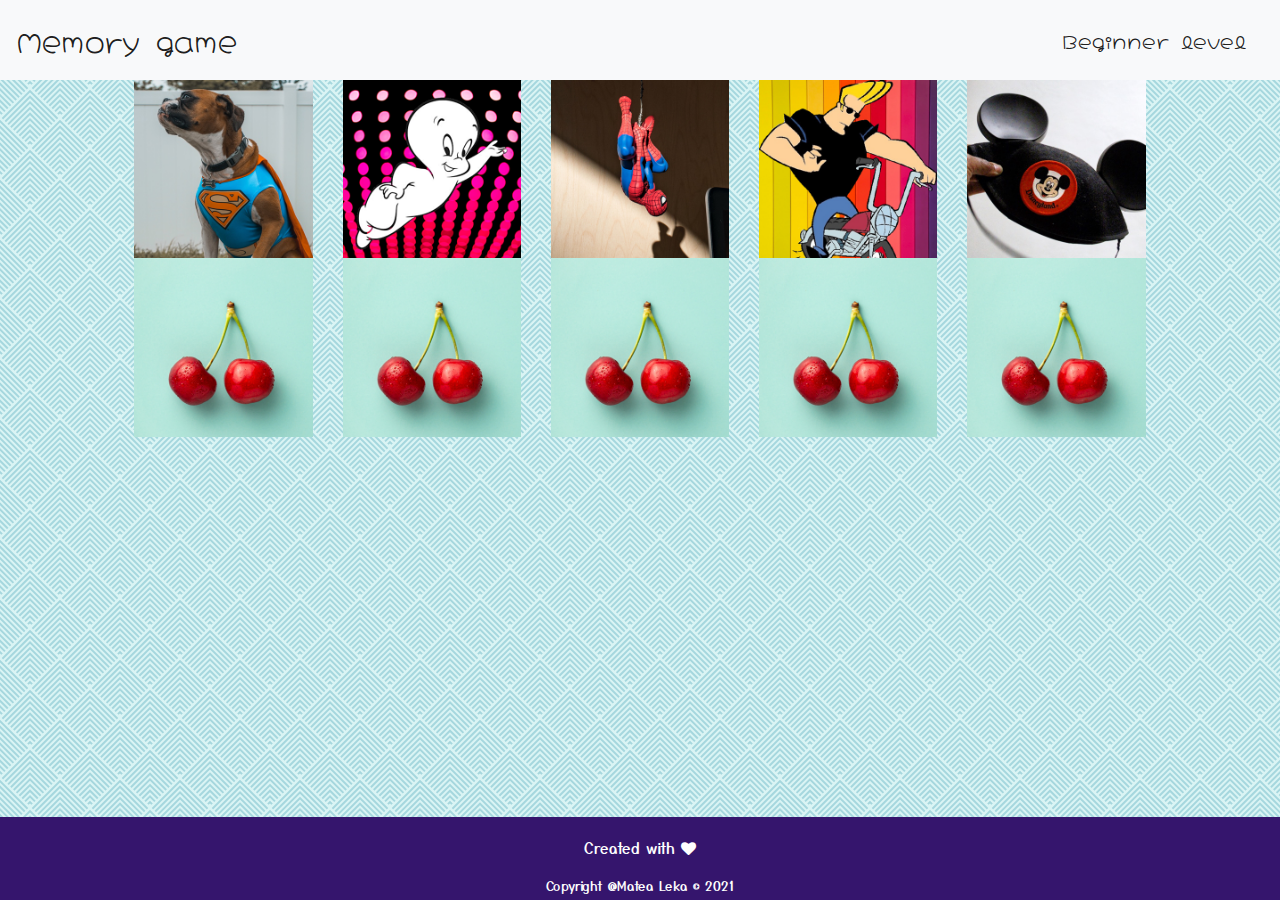
<file: beginner.html>
<!DOCTYPE html>
<html lang="en">
<head>
    <meta charset="UTF-8">
    <meta name="viewport" content="width=device-width, initial-scale=1.0">
    <link rel="stylesheet" href="https://cdn.jsdelivr.net/npm/bootstrap@4.5.3/dist/css/bootstrap.min.css">
    <link rel="stylesheet" href="https://maxcdn.bootstrapcdn.com/font-awesome/4.7.0/css/font-awesome.min.css" type="text/css" />
    <link rel="preconnect" href="https://fonts.gstatic.com">
    <link href="https://fonts.googleapis.com/css2?family=Yusei+Magic&display=swap" rel="stylesheet">
    <link href="https://fonts.googleapis.com/css2?family=Hachi+Maru+Pop&display=swap" rel="stylesheet">
    <link rel="stylesheet" href="assets/css/style.css" type="text/css">
    <title>Memory game</title>
</head>
<body>

    <!-- Navbar -->
<nav class="navbar navbar-expand-lg navbar-light bg-light">
  <a class="navbar-brand" href="index.html">Memory game</a>
  <button class="navbar-toggler" type="button" data-toggle="collapse" data-target="#navbarSupportedContent" aria-controls="navbarSupportedContent" aria-expanded="false" aria-label="Toggle navigation">
    <span class="navbar-toggler-icon"></span>
  </button>
<div class="collapse navbar-collapse" id="navbarSupportedContent">
    <ul class="navbar-nav ml-auto">
        <li class="nav-item active">
            <a class="nav-link" href="#">Beginner level <span class="sr-only">(current)</span></a>
        </li>
    </ul>
  </div>
</nav>


<!-- memory board container -->

<div class="container-fluid memory-container">
    <div class="row justify-content-center align-items-start row-container">
        <!-- <div class="col-10"> -->
            <div class="memory-card col-2">
                <img class="front-face img-fluid" src="assets/images/memory_pic_1.jpg" alt="doggo">
                <img class="back-face img-fluid" src="assets/images/back_face.jpg" alt="doggo">
            </div>
            <div class="memory-card col-2">
                <img class="front-face img-fluid" src="assets/images/memory_pic_2.png" alt="Casper">
                <img class="back-face img-fluid" src="assets/images/back_face.jpg" alt="Casper">
            </div>
            <div class="memory-card col-2">
                <img class="front-face img-fluid" src="assets/images/memory_pic_3.jpg" alt="Spiderman">
                <img class="back-face img-fluid" src="assets/images/back_face.jpg" alt="Spiderman">
            </div>
            <div class="memory-card col-2">
                <img class="front-face img-fluid" src="assets/images/memory_pic_4.png" alt="Johnny Bravo">
                <img class="back-face img-fluid" src="assets/images/back_face.jpg" alt="Johnny Bravo">
            </div>
            <div class="memory-card col-2">
                <img class="front-face img-fluid" src="assets/images/memory_pic_5.jpg" alt="Mickey Mouse">
                <img class="back-face img-fluid" src="assets/images/back_face.jpg" alt="Mickey Mouse">
            </div>
        <!-- </div> -->
    </div>
</div>



<!-- Footer -->
<footer class="container-fluid footer-container">
    <div class="row justify-content-center align-items-left">
    <div class="col-sm-12">
            <p>Created with <i class="fa fa-heart"></i> </p>
        </div>
        <div class="col-12 copyright-text copyright-text"> Copyright @Matea Leka &copy; 2021
        </div>
            
    </div>
</footer>

    <!--scripts-->
<script src="https://code.jquery.com/jquery-3.2.1.slim.min.js" integrity="sha384-KJ3o2DKtIkvYIK3UENzmM7KCkRr/rE9/Qpg6aAZGJwFDMVNA/GpGFF93hXpG5KkN" crossorigin="anonymous"></script>
<script src="https://cdnjs.cloudflare.com/ajax/libs/popper.js/1.12.9/umd/popper.min.js" integrity="sha384-ApNbgh9B+Y1QKtv3Rn7W3mgPxhU9K/ScQsAP7hUibX39j7fakFPskvXusvfa0b4Q" crossorigin="anonymous"></script>
<script src="https://maxcdn.bootstrapcdn.com/bootstrap/4.0.0/js/bootstrap.min.js" integrity="sha384-JZR6Spejh4U02d8jOt6vLEHfe/JQGiRRSQQxSfFWpi1MquVdAyjUar5+76PVCmYl" crossorigin="anonymous"></script>
    <!-- <script src="assets/script/memory.js"></script> -->
</body>
</html>
</file>
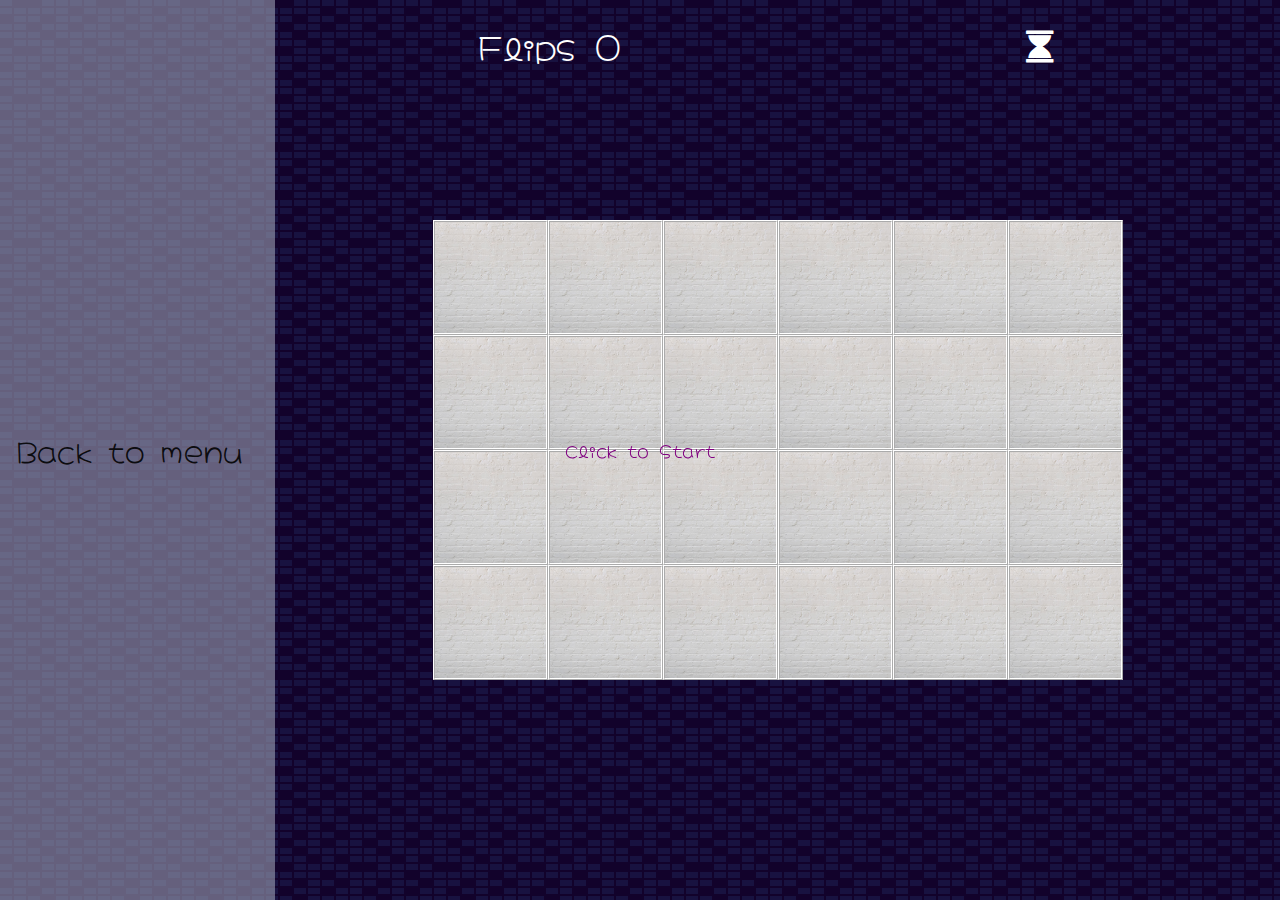
<file: easy.html>
<!DOCTYPE html>
<html lang="en">

<head>
    <meta charset="UTF-8">
    <meta name="viewport" content="width=device-width, initial-scale=1.0">
    <link rel="stylesheet" href="https://cdn.jsdelivr.net/npm/bootstrap@4.5.3/dist/css/bootstrap.min.css">
    <link rel="stylesheet" href="https://maxcdn.bootstrapcdn.com/font-awesome/4.7.0/css/font-awesome.min.css" type="text/css" />
    <link rel="preconnect" href="https://fonts.gstatic.com">
    <link href="https://fonts.googleapis.com/css2?family=Yusei+Magic&display=swap" rel="stylesheet">
    <link href="https://fonts.googleapis.com/css2?family=Hachi+Maru+Pop&display=swap" rel="stylesheet">
    <!-- Favicon remove: -->
    <link rel="shortcut icon" href="#" />
    <link rel="stylesheet" href="assets/css/style2.css" type="text/css">
    <!-- script async (js file will be loaded as the same time as html -->
    <script src="assets/script/app2.js" async></script>

    <title>Memory game</title>
</head>

<body>

    <!-- Navbar -->
    <nav class="navbar navbar-expand-lg navbar-light navbar-background">
        <a class="navbar-brand" href="index.html">Back to menu</a>
    </nav>

    <!-- Overlays -->
    <!-- Promjeni hidden u visible kod CLick to Start prije nego kreneš-->
    <div class="overlay-text visible">
        Click to Start
    </div>
    <div id="game-over-text" class="overlay-text">
        GAME OVER
        <span class="overlay-text-second">Click to Restart</span>
    </div>
    <div id="victory-text" class="overlay-text">
        YOU WON!
        <span class="overlay-text-second">Click to Restart</span>
    </div>

    <!-- Time and Flip -->
    <div class="game-container">
        <div class="game-info-container">
            <div class="game-info">
                Flips <span id="flips"> 0</span>
            </div>
            <div class="game-info">
                <i class="fa fa-hourglass"></i> <span id="time-remaining"> </span>
            </div>
        </div>
    </div>

    <!-- Memory container -->
    <section id="memory-main-container">
        <div class="memory-card" data-framework="doggo">
            <img class="front-face img-fluid" src="assets/images/memory_pic_1.jpg" alt="doggo">
            <img class="back-face img-fluid" src="assets/images/back_face_2.jpg" alt="doggo">
        </div>
        <div class="memory-card" data-framework="doggo">
            <img class="front-face img-fluid" src="assets/images/memory_pic_1.jpg" alt="doggo">
            <img class="back-face img-fluid" src="assets/images/back_face_2.jpg" alt="doggo">
        </div>
        <div class="memory-card" data-framework="Casper">
            <img class="front-face img-fluid" src="assets/images/memory_pic_2.png" alt="Casper">
            <img class="back-face img-fluid" src="assets/images/back_face_2.jpg" alt="Casper">
        </div>
        <div class="memory-card" data-framework="Casper">
            <img class="front-face img-fluid" src="assets/images/memory_pic_2.png" alt="Casper">
            <img class="back-face img-fluid" src="assets/images/back_face_2.jpg" alt="Casper">
        </div>
        <div class="memory-card" data-framework="Spiderman">
            <img class="front-face img-fluid" src="assets/images/memory_pic_3.jpg" alt="Spiderman">
            <img class="back-face img-fluid" src="assets/images/back_face_2.jpg" alt="Spiderman">
        </div>
        <div class="memory-card" data-framework="Spiderman">
            <img class="front-face img-fluid" src="assets/images/memory_pic_3.jpg" alt="Spiderman">
            <img class="back-face img-fluid" src="assets/images/back_face_2.jpg" alt="Spiderman">
        </div>
        <div class="memory-card" data-framework="Johnny Bravo">
            <img class="front-face img-fluid" src="assets/images/memory_pic_4.png" alt="Johnny Bravo">
            <img class="back-face img-fluid" src="assets/images/back_face_2.jpg" alt="Johnny Bravo">
        </div>
        <div class="memory-card" data-framework="Johnny Bravo">
            <img class="front-face img-fluid" src="assets/images/memory_pic_4.png" alt="Johnny Bravo">
            <img class="back-face img-fluid" src="assets/images/back_face_2.jpg" alt="Johnny Bravo">
        </div>
        <div class="memory-card" data-framework="Mickey Mouse">
            <img class="front-face img-fluid" src="assets/images/memory_pic_5.jpg" alt="Mickey Mouse">
            <img class="back-face img-fluid" src="assets/images/back_face_2.jpg" alt="Mickey Mouse">
        </div>
        <div class="memory-card" data-framework="Mickey Mouse">
            <img class="front-face img-fluid" src="assets/images/memory_pic_5.jpg" alt="Mickey Mouse">
            <img class="back-face img-fluid" src="assets/images/back_face_2.jpg" alt="Mickey Mouse">
        </div>
        <div class="memory-card" data-framework="Lollipop man">
            <img class="front-face img-fluid" src="assets/images/memory_pic_6.jpg" alt="Lollipop man">
            <img class="back-face img-fluid" src="assets/images/back_face_2.jpg" alt="Lollipop man">
        </div>
        <div class="memory-card" data-framework="Lollipop man">
            <img class="front-face img-fluid" src="assets/images/memory_pic_6.jpg" alt="Lollipop man">
            <img class="back-face img-fluid" src="assets/images/back_face_2.jpg" alt="Lollipop man">
        </div>
        <div class="memory-card" data-framework="Minion">
            <img class="front-face img-fluid" src="assets/images/memory_pic_7.jpg" alt="Minion">
            <img class="back-face img-fluid" src="assets/images/back_face_2.jpg" alt="Minion">
        </div>
        <div class="memory-card" data-framework="Minion">
            <img class="front-face img-fluid" src="assets/images/memory_pic_7.jpg" alt="Minion">
            <img class="back-face img-fluid" src="assets/images/back_face_2.jpg" alt="Minion">
        </div>
        <div class="memory-card" data-framework="Doll">
            <img class="front-face img-fluid" src="assets/images/memory_pic_8.jpg" alt="Doll">
            <img class="back-face img-fluid" src="assets/images/back_face_2.jpg" alt="Doll">
        </div>
        <div class="memory-card" data-framework="Doll">
            <img class="front-face img-fluid" src="assets/images/memory_pic_8.jpg" alt="Doll">
            <img class="back-face img-fluid" src="assets/images/back_face_2.jpg" alt="Doll">
        </div>
        <div class="memory-card" data-framework="Pokemon character">
            <img class="front-face img-fluid" src="assets/images/memory_pic_9.jpg" alt="Pokemon character">
            <img class="back-face img-fluid" src="assets/images/back_face_2.jpg" alt="Pokemon character">
        </div>
        <div class="memory-card" data-framework="Pokemon character">
            <img class="front-face img-fluid" src="assets/images/memory_pic_9.jpg" alt="Pokemon character">
            <img class="back-face img-fluid" src="assets/images/back_face_2.jpg" alt="Pokemon character">
        </div>
        <div class="memory-card" data-framework="Cinderella castle">
            <img class="front-face img-fluid" src="assets/images/memory_pic_10.jpg" alt="Cinderella castle">
            <img class="back-face img-fluid" src="assets/images/back_face_2.jpg" alt="Cinderella castle">
        </div>
        <div class="memory-card" data-framework="Cinderella castle">
            <img class="front-face img-fluid" src="assets/images/memory_pic_10.jpg" alt="Cinderella castle">
            <img class="back-face img-fluid" src="assets/images/back_face_2.jpg" alt="Cinderella castle">
        </div>
        <div class="memory-card" data-framework="Nemo">
            <img class="front-face img-fluid" src="assets/images/memory_pic_11.jpg" alt="Nemo">
            <img class="back-face img-fluid" src="assets/images/back_face_2.jpg" alt="Nemo">
        </div>
        <div class="memory-card" data-framework="Nemo">
            <img class="front-face img-fluid" src="assets/images/memory_pic_11.jpg" alt="Mickey Mouse">
            <img class="back-face img-fluid" src="assets/images/back_face_2.jpg" alt="Nemo">
        </div>
        <div class="memory-card" data-framework="King Kong">
            <img class="front-face img-fluid" src="assets/images/memory_pic_12.jpg" alt="King Kong">
            <img class="back-face img-fluid" src="assets/images/back_face_2.jpg" alt="King Kong">
        </div>
        <div class="memory-card" data-framework="King Kong">
            <img class="front-face img-fluid" src="assets/images/memory_pic_12.jpg" alt="King Kong">
            <img class="back-face img-fluid" src="assets/images/back_face_2.jpg" alt="King Kong">
        </div>
    </section>

    <!--scripts-->
    <script src="https://code.jquery.com/jquery-3.2.1.slim.min.js" integrity="sha384-KJ3o2DKtIkvYIK3UENzmM7KCkRr/rE9/Qpg6aAZGJwFDMVNA/GpGFF93hXpG5KkN" crossorigin="anonymous"></script>
    <script src="https://cdnjs.cloudflare.com/ajax/libs/popper.js/1.12.9/umd/popper.min.js" integrity="sha384-ApNbgh9B+Y1QKtv3Rn7W3mgPxhU9K/ScQsAP7hUibX39j7fakFPskvXusvfa0b4Q" crossorigin="anonymous"></script>
    <script src="https://maxcdn.bootstrapcdn.com/bootstrap/4.0.0/js/bootstrap.min.js" integrity="sha384-JZR6Spejh4U02d8jOt6vLEHfe/JQGiRRSQQxSfFWpi1MquVdAyjUar5+76PVCmYl" crossorigin="anonymous"></script>


</body>

</html>
</file>
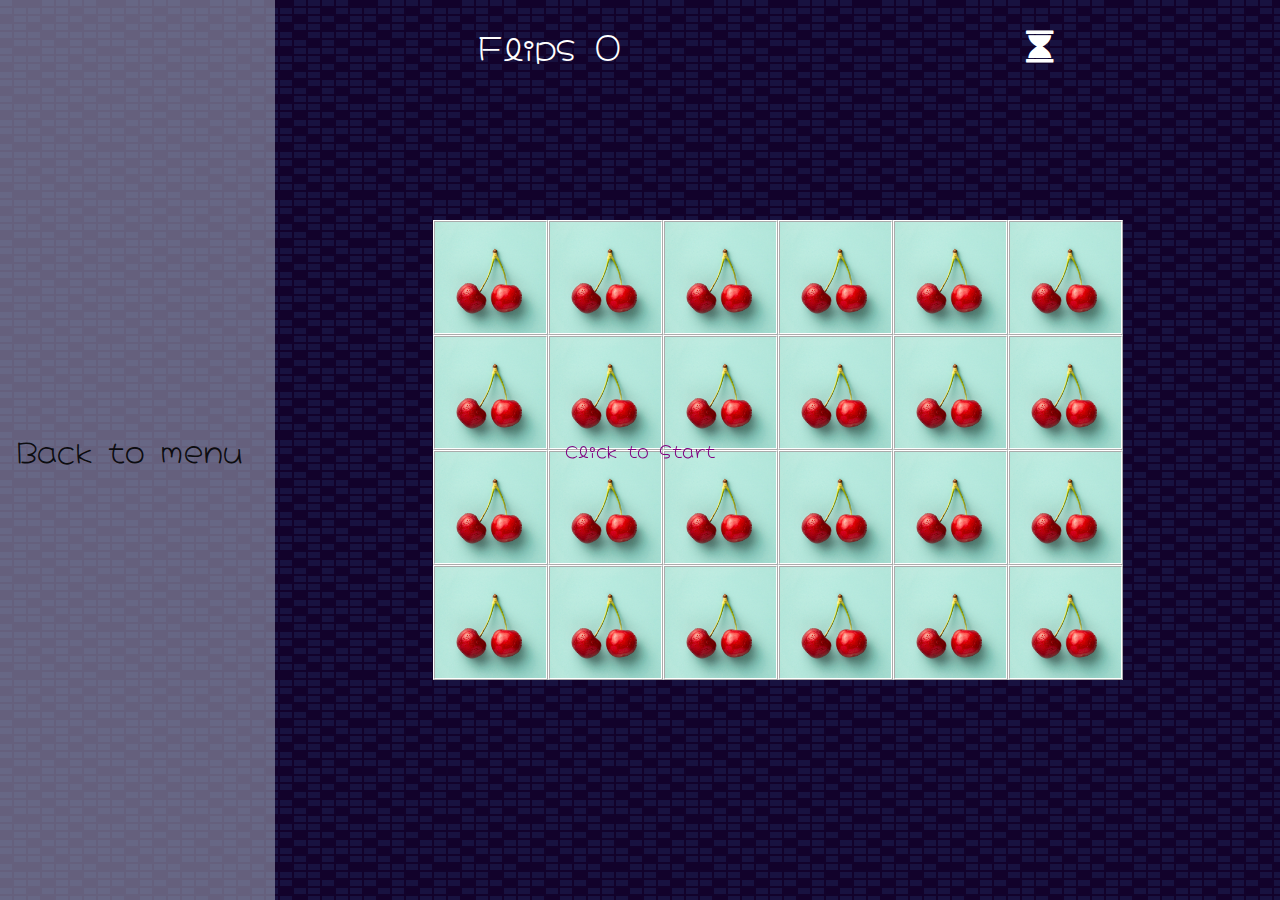
<file: hard.html>
<!DOCTYPE html>
<html lang="en">

<head>
    <meta charset="UTF-8">
    <meta name="viewport" content="width=device-width, initial-scale=1.0">
    <link rel="stylesheet" href="https://cdn.jsdelivr.net/npm/bootstrap@4.5.3/dist/css/bootstrap.min.css">
    <link rel="stylesheet" href="https://maxcdn.bootstrapcdn.com/font-awesome/4.7.0/css/font-awesome.min.css" type="text/css" />
    <link rel="preconnect" href="https://fonts.gstatic.com">
    <link href="https://fonts.googleapis.com/css2?family=Yusei+Magic&display=swap" rel="stylesheet">
    <link href="https://fonts.googleapis.com/css2?family=Hachi+Maru+Pop&display=swap" rel="stylesheet">
    <!-- Favicon remove: -->
    <link rel="shortcut icon" href="#" />
    <link rel="stylesheet" href="assets/css/style2.css" type="text/css">
    <!-- script async (js file will be loaded as the same time as html -->
    <script src="assets/script/app2.js" async></script>

    <title>Memory game</title>
</head>

<body>

    <!-- Navbar -->
    <nav class="navbar navbar-expand-lg navbar-light navbar-background">
        <a class="navbar-brand" href="index.html">Back to menu</a>
    </nav>

    <!-- Overlays -->
    <!-- Promjeni hidden u visible kod CLick to Start prije nego kreneš-->
    <div class="overlay-text visible">
        Click to Start
    </div>
    <div id="game-over-text" class="overlay-text">
        GAME OVER
        <span class="overlay-text-second">Click to Restart</span>
    </div>
    <div id="victory-text" class="overlay-text">
        YOU WON!
        <span class="overlay-text-second">Click to Restart</span>
    </div>

    <!-- Time and Flip -->
    <div class="game-container">
        <div class="game-info-container">
            <div class="game-info">
                Flips <span id="flips"> 0</span>
            </div>
            <div class="game-info">
                <i class="fa fa-hourglass"></i> <span id="time-remaining"> </span>
            </div>
        </div>
    </div>

    <!-- Memory container -->
    <section id="memory-main-container">
        <div class="memory-card" data-framework="doggo">
            <img class="front-face img-fluid" src="assets/images/memory_pic_1.jpg" alt="doggo">
            <img class="back-face img-fluid" src="assets/images/back_face.jpg" alt="doggo">
        </div>
        <div class="memory-card" data-framework="doggo">
            <img class="front-face img-fluid" src="assets/images/memory_pic_1.jpg" alt="doggo">
            <img class="back-face img-fluid" src="assets/images/back_face.jpg" alt="doggo">
        </div>
        <div class="memory-card" data-framework="Casper">
            <img class="front-face img-fluid" src="assets/images/memory_pic_2.png" alt="Casper">
            <img class="back-face img-fluid" src="assets/images/back_face.jpg" alt="Casper">
        </div>
        <div class="memory-card" data-framework="Casper">
            <img class="front-face img-fluid" src="assets/images/memory_pic_2.png" alt="Casper">
            <img class="back-face img-fluid" src="assets/images/back_face.jpg" alt="Casper">
        </div>
        <div class="memory-card" data-framework="Spiderman">
            <img class="front-face img-fluid" src="assets/images/memory_pic_3.jpg" alt="Spiderman">
            <img class="back-face img-fluid" src="assets/images/back_face.jpg" alt="Spiderman">
        </div>
        <div class="memory-card" data-framework="Spiderman">
            <img class="front-face img-fluid" src="assets/images/memory_pic_3.jpg" alt="Spiderman">
            <img class="back-face img-fluid" src="assets/images/back_face.jpg" alt="Spiderman">
        </div>
        <div class="memory-card" data-framework="Johnny Bravo">
            <img class="front-face img-fluid" src="assets/images/memory_pic_4.png" alt="Johnny Bravo">
            <img class="back-face img-fluid" src="assets/images/back_face.jpg" alt="Johnny Bravo">
        </div>
        <div class="memory-card" data-framework="Johnny Bravo">
            <img class="front-face img-fluid" src="assets/images/memory_pic_4.png" alt="Johnny Bravo">
            <img class="back-face img-fluid" src="assets/images/back_face.jpg" alt="Johnny Bravo">
        </div>
        <div class="memory-card" data-framework="Mickey Mouse">
            <img class="front-face img-fluid" src="assets/images/memory_pic_5.jpg" alt="Mickey Mouse">
            <img class="back-face img-fluid" src="assets/images/back_face.jpg" alt="Mickey Mouse">
        </div>
        <div class="memory-card" data-framework="Mickey Mouse">
            <img class="front-face img-fluid" src="assets/images/memory_pic_5.jpg" alt="Mickey Mouse">
            <img class="back-face img-fluid" src="assets/images/back_face.jpg" alt="Mickey Mouse">
        </div>
        <div class="memory-card" data-framework="Lollipop man">
            <img class="front-face img-fluid" src="assets/images/memory_pic_6.jpg" alt="Lollipop man">
            <img class="back-face img-fluid" src="assets/images/back_face.jpg" alt="Lollipop man">
        </div>
        <div class="memory-card" data-framework="Lollipop man">
            <img class="front-face img-fluid" src="assets/images/memory_pic_6.jpg" alt="Lollipop man">
            <img class="back-face img-fluid" src="assets/images/back_face.jpg" alt="Lollipop man">
        </div>
        <div class="memory-card" data-framework="Minion">
            <img class="front-face img-fluid" src="assets/images/memory_pic_7.jpg" alt="Minion">
            <img class="back-face img-fluid" src="assets/images/back_face.jpg" alt="Minion">
        </div>
        <div class="memory-card" data-framework="Minion">
            <img class="front-face img-fluid" src="assets/images/memory_pic_7.jpg" alt="Minion">
            <img class="back-face img-fluid" src="assets/images/back_face.jpg" alt="Minion">
        </div>
        <div class="memory-card" data-framework="Doll">
            <img class="front-face img-fluid" src="assets/images/memory_pic_8.jpg" alt="Doll">
            <img class="back-face img-fluid" src="assets/images/back_face.jpg" alt="Doll">
        </div>
        <div class="memory-card" data-framework="Doll">
            <img class="front-face img-fluid" src="assets/images/memory_pic_8.jpg" alt="Doll">
            <img class="back-face img-fluid" src="assets/images/back_face.jpg" alt="Doll">
        </div>
        <div class="memory-card" data-framework="Pokemon character">
            <img class="front-face img-fluid" src="assets/images/memory_pic_9.jpg" alt="Pokemon character">
            <img class="back-face img-fluid" src="assets/images/back_face.jpg" alt="Pokemon character">
        </div>
        <div class="memory-card" data-framework="Pokemon character">
            <img class="front-face img-fluid" src="assets/images/memory_pic_9.jpg" alt="Pokemon character">
            <img class="back-face img-fluid" src="assets/images/back_face.jpg" alt="Pokemon character">
        </div>
        <div class="memory-card" data-framework="Cinderella castle">
            <img class="front-face img-fluid" src="assets/images/memory_pic_10.jpg" alt="Cinderella castle">
            <img class="back-face img-fluid" src="assets/images/back_face.jpg" alt="Cinderella castle">
        </div>
        <div class="memory-card" data-framework="Cinderella castle">
            <img class="front-face img-fluid" src="assets/images/memory_pic_10.jpg" alt="Cinderella castle">
            <img class="back-face img-fluid" src="assets/images/back_face.jpg" alt="Cinderella castle">
        </div>
        <div class="memory-card" data-framework="Nemo">
            <img class="front-face img-fluid" src="assets/images/memory_pic_11.jpg" alt="Nemo">
            <img class="back-face img-fluid" src="assets/images/back_face.jpg" alt="Nemo">
        </div>
        <div class="memory-card" data-framework="Nemo">
            <img class="front-face img-fluid" src="assets/images/memory_pic_11.jpg" alt="Mickey Mouse">
            <img class="back-face img-fluid" src="assets/images/back_face.jpg" alt="Nemo">
        </div>
        <div class="memory-card" data-framework="King Kong">
            <img class="front-face img-fluid" src="assets/images/memory_pic_12.jpg" alt="King Kong">
            <img class="back-face img-fluid" src="assets/images/back_face.jpg" alt="King Kong">
        </div>
        <div class="memory-card" data-framework="King Kong">
            <img class="front-face img-fluid" src="assets/images/memory_pic_12.jpg" alt="King Kong">
            <img class="back-face img-fluid" src="assets/images/back_face.jpg" alt="King Kong">
        </div>
    </section>

    <!--scripts-->
    <script src="https://code.jquery.com/jquery-3.2.1.slim.min.js" integrity="sha384-KJ3o2DKtIkvYIK3UENzmM7KCkRr/rE9/Qpg6aAZGJwFDMVNA/GpGFF93hXpG5KkN" crossorigin="anonymous"></script>
    <script src="https://cdnjs.cloudflare.com/ajax/libs/popper.js/1.12.9/umd/popper.min.js" integrity="sha384-ApNbgh9B+Y1QKtv3Rn7W3mgPxhU9K/ScQsAP7hUibX39j7fakFPskvXusvfa0b4Q" crossorigin="anonymous"></script>
    <script src="https://maxcdn.bootstrapcdn.com/bootstrap/4.0.0/js/bootstrap.min.js" integrity="sha384-JZR6Spejh4U02d8jOt6vLEHfe/JQGiRRSQQxSfFWpi1MquVdAyjUar5+76PVCmYl" crossorigin="anonymous"></script>


</body>

</html>
</file>
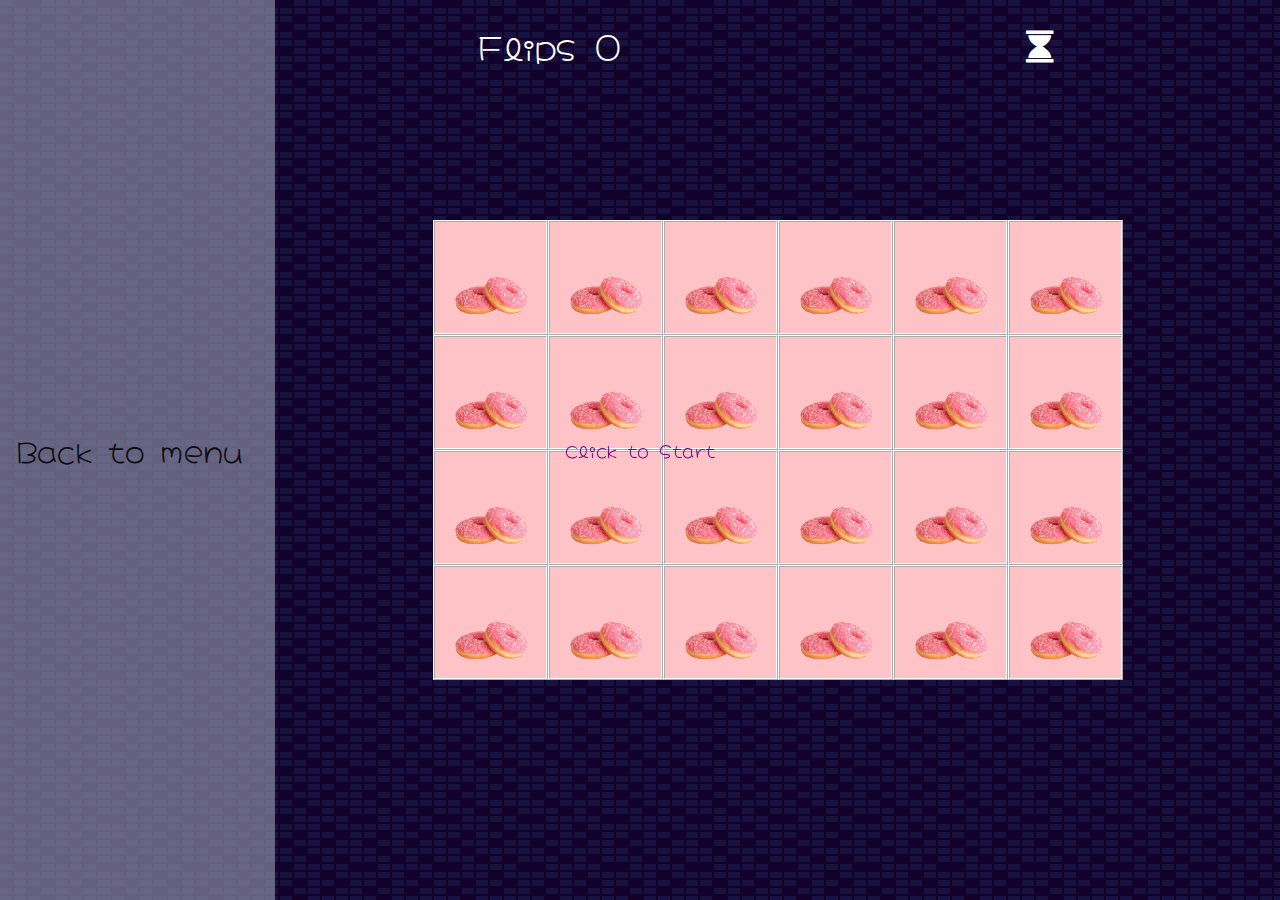
<file: medium.html>
<!DOCTYPE html>
<html lang="en">

<head>
    <meta charset="UTF-8">
    <meta name="viewport" content="width=device-width, initial-scale=1.0">
    <link rel="stylesheet" href="https://cdn.jsdelivr.net/npm/bootstrap@4.5.3/dist/css/bootstrap.min.css">
    <link rel="stylesheet" href="https://maxcdn.bootstrapcdn.com/font-awesome/4.7.0/css/font-awesome.min.css" type="text/css" />
    <link rel="preconnect" href="https://fonts.gstatic.com">
    <link href="https://fonts.googleapis.com/css2?family=Yusei+Magic&display=swap" rel="stylesheet">
    <link href="https://fonts.googleapis.com/css2?family=Hachi+Maru+Pop&display=swap" rel="stylesheet">
    <!-- Favicon remove: -->
    <link rel="shortcut icon" href="#" />
    <link rel="stylesheet" href="assets/css/style2.css" type="text/css">
    <!-- script async (js file will be loaded as the same time as html -->
    <script src="assets/script/app2.js" async></script>

    <title>Memory game</title>
</head>

<body>

    <!-- Navbar -->
    <nav class="navbar navbar-expand-lg navbar-light navbar-background">
        <a class="navbar-brand" href="index.html">Back to menu</a>
    </nav>

    <!-- Overlays -->
    <!-- Promjeni hidden u visible kod CLick to Start prije nego kreneš-->
    <div class="overlay-text visible">
        Click to Start
    </div>
    <div id="game-over-text" class="overlay-text">
        GAME OVER
        <span class="overlay-text-second">Click to Restart</span>
    </div>
    <div id="victory-text" class="overlay-text">
        YOU WON!
        <span class="overlay-text-second">Click to Restart</span>
    </div>

    <!-- Time and Flip -->
    <div class="game-container">
        <div class="game-info-container">
            <div class="game-info">
                Flips <span id="flips"> 0</span>
            </div>
            <div class="game-info">
                <i class="fa fa-hourglass"></i> <span id="time-remaining"> </span>
            </div>
        </div>
    </div>

    <!-- Memory container -->
    <section id="memory-main-container">
        <div class="memory-card" data-framework="doggo">
            <img class="front-face img-fluid" src="assets/images/memory_pic_1.jpg" alt="doggo">
            <img class="back-face img-fluid" src="assets/images/back_face_1.jpg" alt="doggo">
        </div>
        <div class="memory-card" data-framework="doggo">
            <img class="front-face img-fluid" src="assets/images/memory_pic_1.jpg" alt="doggo">
            <img class="back-face img-fluid" src="assets/images/back_face_1.jpg" alt="doggo">
        </div>
        <div class="memory-card" data-framework="Casper">
            <img class="front-face img-fluid" src="assets/images/memory_pic_2.png" alt="Casper">
            <img class="back-face img-fluid" src="assets/images/back_face_1.jpg" alt="Casper">
        </div>
        <div class="memory-card" data-framework="Casper">
            <img class="front-face img-fluid" src="assets/images/memory_pic_2.png" alt="Casper">
            <img class="back-face img-fluid" src="assets/images/back_face_1.jpg" alt="Casper">
        </div>
        <div class="memory-card" data-framework="Spiderman">
            <img class="front-face img-fluid" src="assets/images/memory_pic_3.jpg" alt="Spiderman">
            <img class="back-face img-fluid" src="assets/images/back_face_1.jpg" alt="Spiderman">
        </div>
        <div class="memory-card" data-framework="Spiderman">
            <img class="front-face img-fluid" src="assets/images/memory_pic_3.jpg" alt="Spiderman">
            <img class="back-face img-fluid" src="assets/images/back_face_1.jpg" alt="Spiderman">
        </div>
        <div class="memory-card" data-framework="Johnny Bravo">
            <img class="front-face img-fluid" src="assets/images/memory_pic_4.png" alt="Johnny Bravo">
            <img class="back-face img-fluid" src="assets/images/back_face_1.jpg" alt="Johnny Bravo">
        </div>
        <div class="memory-card" data-framework="Johnny Bravo">
            <img class="front-face img-fluid" src="assets/images/memory_pic_4.png" alt="Johnny Bravo">
            <img class="back-face img-fluid" src="assets/images/back_face_1.jpg" alt="Johnny Bravo">
        </div>
        <div class="memory-card" data-framework="Mickey Mouse">
            <img class="front-face img-fluid" src="assets/images/memory_pic_5.jpg" alt="Mickey Mouse">
            <img class="back-face img-fluid" src="assets/images/back_face_1.jpg" alt="Mickey Mouse">
        </div>
        <div class="memory-card" data-framework="Mickey Mouse">
            <img class="front-face img-fluid" src="assets/images/memory_pic_5.jpg" alt="Mickey Mouse">
            <img class="back-face img-fluid" src="assets/images/back_face_1.jpg" alt="Mickey Mouse">
        </div>
        <div class="memory-card" data-framework="Lollipop man">
            <img class="front-face img-fluid" src="assets/images/memory_pic_6.jpg" alt="Lollipop man">
            <img class="back-face img-fluid" src="assets/images/back_face_1.jpg" alt="Lollipop man">
        </div>
        <div class="memory-card" data-framework="Lollipop man">
            <img class="front-face img-fluid" src="assets/images/memory_pic_6.jpg" alt="Lollipop man">
            <img class="back-face img-fluid" src="assets/images/back_face_1.jpg" alt="Lollipop man">
        </div>
        <div class="memory-card" data-framework="Minion">
            <img class="front-face img-fluid" src="assets/images/memory_pic_7.jpg" alt="Minion">
            <img class="back-face img-fluid" src="assets/images/back_face_1.jpg" alt="Minion">
        </div>
        <div class="memory-card" data-framework="Minion">
            <img class="front-face img-fluid" src="assets/images/memory_pic_7.jpg" alt="Minion">
            <img class="back-face img-fluid" src="assets/images/back_face_1.jpg" alt="Minion">
        </div>
        <div class="memory-card" data-framework="Doll">
            <img class="front-face img-fluid" src="assets/images/memory_pic_8.jpg" alt="Doll">
            <img class="back-face img-fluid" src="assets/images/back_face_1.jpg" alt="Doll">
        </div>
        <div class="memory-card" data-framework="Doll">
            <img class="front-face img-fluid" src="assets/images/memory_pic_8.jpg" alt="Doll">
            <img class="back-face img-fluid" src="assets/images/back_face_1.jpg" alt="Doll">
        </div>
        <div class="memory-card" data-framework="Pokemon character">
            <img class="front-face img-fluid" src="assets/images/memory_pic_9.jpg" alt="Pokemon character">
            <img class="back-face img-fluid" src="assets/images/back_face_1.jpg" alt="Pokemon character">
        </div>
        <div class="memory-card" data-framework="Pokemon character">
            <img class="front-face img-fluid" src="assets/images/memory_pic_9.jpg" alt="Pokemon character">
            <img class="back-face img-fluid" src="assets/images/back_face_1.jpg" alt="Pokemon character">
        </div>
        <div class="memory-card" data-framework="Cinderella castle">
            <img class="front-face img-fluid" src="assets/images/memory_pic_10.jpg" alt="Cinderella castle">
            <img class="back-face img-fluid" src="assets/images/back_face_1.jpg" alt="Cinderella castle">
        </div>
        <div class="memory-card" data-framework="Cinderella castle">
            <img class="front-face img-fluid" src="assets/images/memory_pic_10.jpg" alt="Cinderella castle">
            <img class="back-face img-fluid" src="assets/images/back_face_1.jpg" alt="Cinderella castle">
        </div>
        <div class="memory-card" data-framework="Nemo">
            <img class="front-face img-fluid" src="assets/images/memory_pic_11.jpg" alt="Nemo">
            <img class="back-face img-fluid" src="assets/images/back_face_1.jpg" alt="Nemo">
        </div>
        <div class="memory-card" data-framework="Nemo">
            <img class="front-face img-fluid" src="assets/images/memory_pic_11.jpg" alt="Mickey Mouse">
            <img class="back-face img-fluid" src="assets/images/back_face_1.jpg" alt="Nemo">
        </div>
        <div class="memory-card" data-framework="King Kong">
            <img class="front-face img-fluid" src="assets/images/memory_pic_12.jpg" alt="King Kong">
            <img class="back-face img-fluid" src="assets/images/back_face_1.jpg" alt="King Kong">
        </div>
        <div class="memory-card" data-framework="King Kong">
            <img class="front-face img-fluid" src="assets/images/memory_pic_12.jpg" alt="King Kong">
            <img class="back-face img-fluid" src="assets/images/back_face_1.jpg" alt="King Kong">
        </div>
    </section>

    <!--scripts-->
    <script src="https://code.jquery.com/jquery-3.2.1.slim.min.js" integrity="sha384-KJ3o2DKtIkvYIK3UENzmM7KCkRr/rE9/Qpg6aAZGJwFDMVNA/GpGFF93hXpG5KkN" crossorigin="anonymous"></script>
    <script src="https://cdnjs.cloudflare.com/ajax/libs/popper.js/1.12.9/umd/popper.min.js" integrity="sha384-ApNbgh9B+Y1QKtv3Rn7W3mgPxhU9K/ScQsAP7hUibX39j7fakFPskvXusvfa0b4Q" crossorigin="anonymous"></script>
    <script src="https://maxcdn.bootstrapcdn.com/bootstrap/4.0.0/js/bootstrap.min.js" integrity="sha384-JZR6Spejh4U02d8jOt6vLEHfe/JQGiRRSQQxSfFWpi1MquVdAyjUar5+76PVCmYl" crossorigin="anonymous"></script>


</body>

</html>
</file>
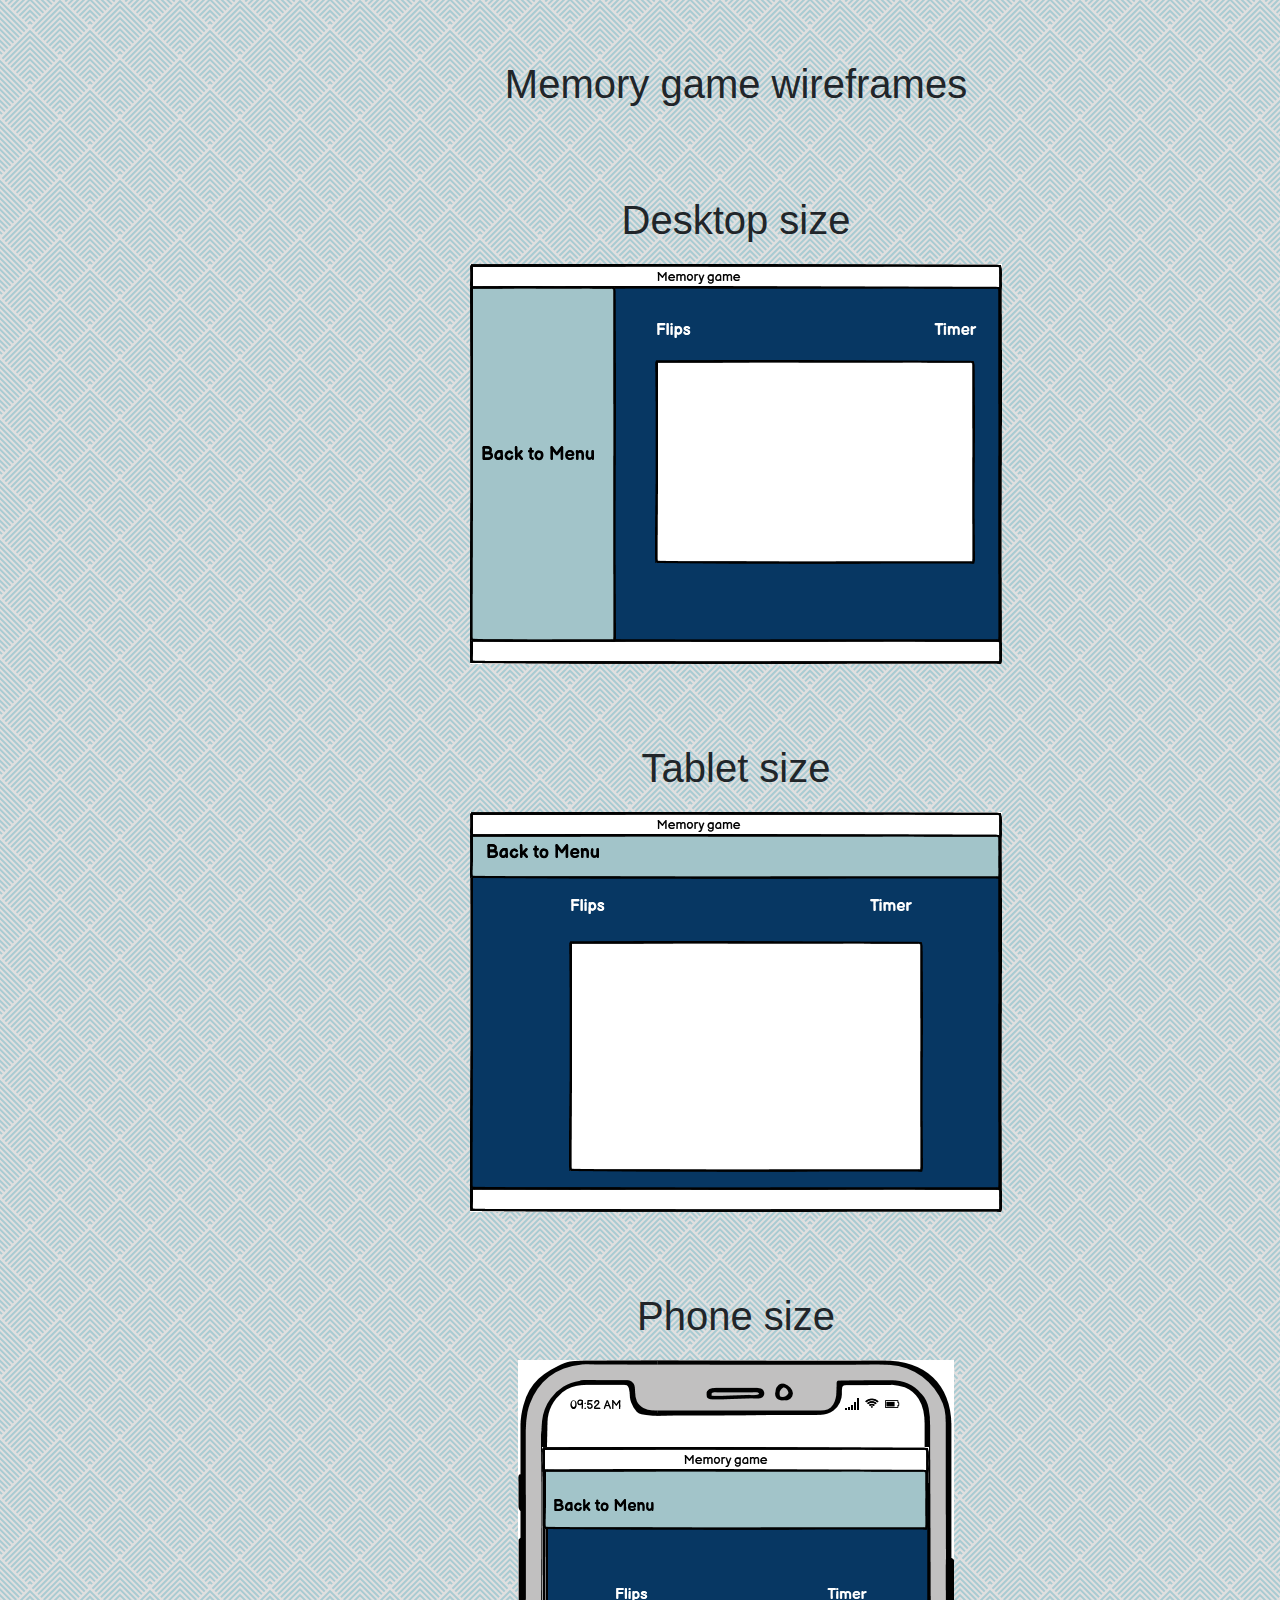
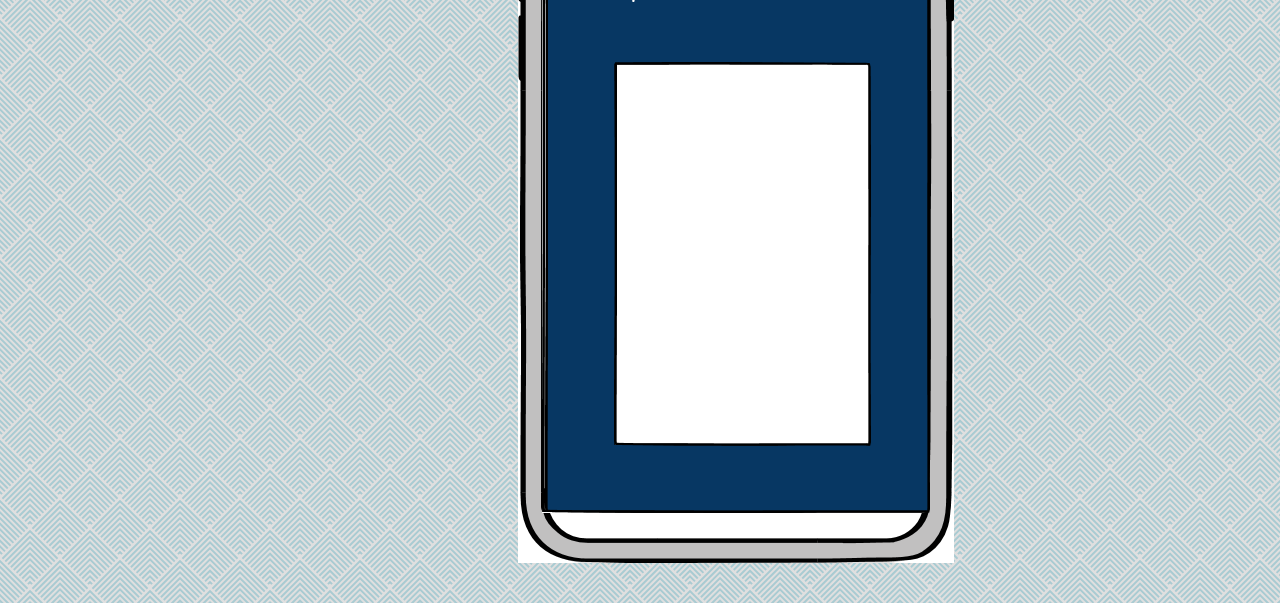
<file: assets/wireframes/wireframe_game_page.html>
<!DOCTYPE html>
<html lang="en">

<head>
    <meta charset="UTF-8">
    <meta name="viewport" content="width=device-width, initial-scale=1.0">
    <meta name="description" content="Kilbronogue trip">
    <link rel="stylesheet" href="https://cdn.jsdelivr.net/npm/bootstrap@4.5.3/dist/css/bootstrap.min.css">
    <link rel="stylesheet" href="https://maxcdn.bootstrapcdn.com/font-awesome/4.7.0/css/font-awesome.min.css" type="text/css" />
    <link href="https://fonts.googleapis.com/css2?family=Amatic+SC:wght@700&family=Roboto:wght@300;400&display=swap" rel="stylesheet">
    <link rel="stylesheet" href="../css/style.css" type="text/css">
    <title>Memory game wireframes</title>
</head>

<body class="wireframe-background">
    <div class="container-fluid">
        <div class="row justify-content-center align-items-center">
            <div class="col-12 wireframe">
                <h1 class="wireframe-main-heading">Memory game wireframes </h1>
            </div>
            <div class="col-9 wireframe">
                <h1 class="wireframe-heading">Desktop size</h1>
                <img class="img-fluid" src="game_desktop.png" alt="memory-game, desktop wireframe">
            </div>
            <div class="col-9 wireframe">
                <h1 class="wireframe-heading">Tablet size</h1>
                <img class="img-fluid" src="game_tablet.png" alt="memory-game, tablet wireframe">
            </div>
            <div class="col-9 wireframe">
                <h1 class="wireframe-heading">Phone size</h1>
                <img class="img-fluid" src="game_phone.png" alt="memory-game, phone wireframe">
            </div>
        </div>
    </div>
</body>

</html>
</file>
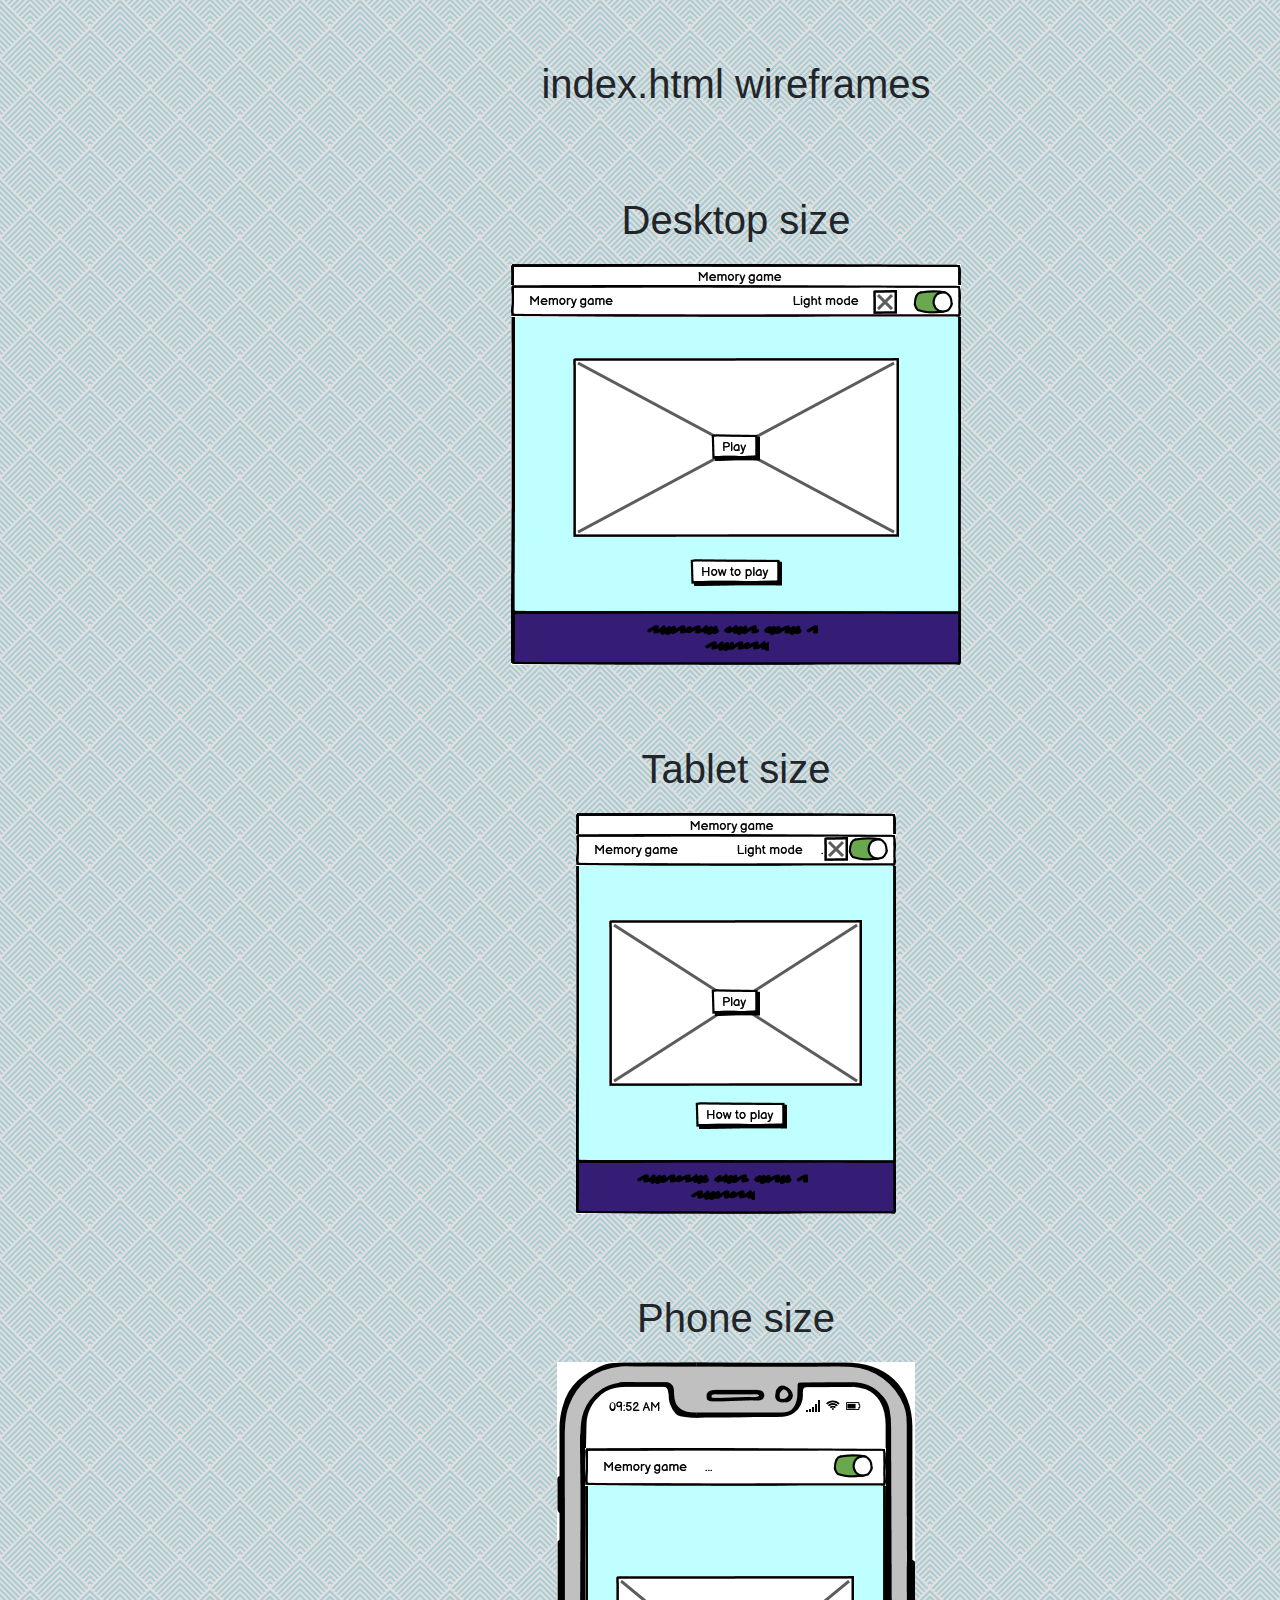
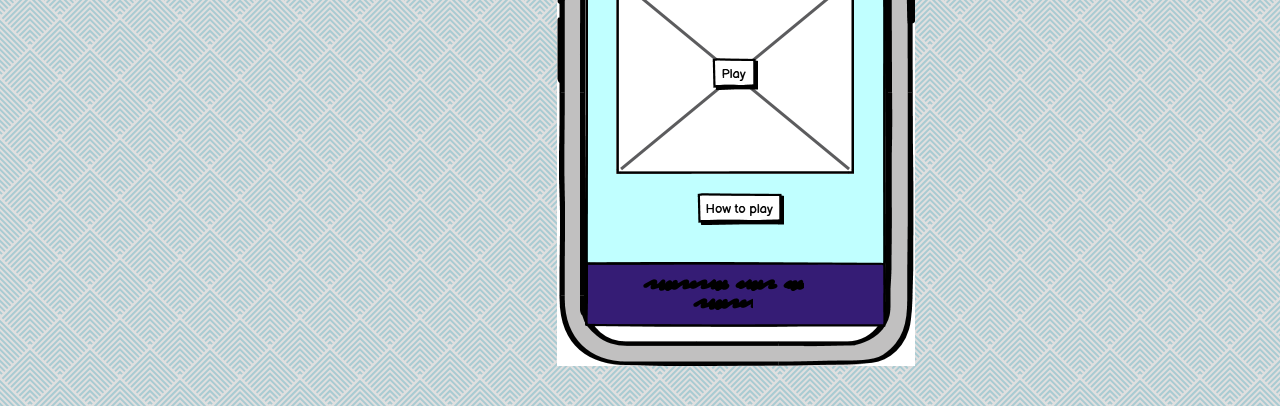
<file: assets/wireframes/wireframe_index_page.html>
<!DOCTYPE html>
<html lang="en">

<head>
    <meta charset="UTF-8">
    <meta name="viewport" content="width=device-width, initial-scale=1.0">
    <meta name="description" content="Kilbronogue trip">
    <link rel="stylesheet" href="https://cdn.jsdelivr.net/npm/bootstrap@4.5.3/dist/css/bootstrap.min.css">
    <link rel="stylesheet" href="https://maxcdn.bootstrapcdn.com/font-awesome/4.7.0/css/font-awesome.min.css" type="text/css" />
    <link href="https://fonts.googleapis.com/css2?family=Amatic+SC:wght@700&family=Roboto:wght@300;400&display=swap" rel="stylesheet">
    <link rel="stylesheet" href="../css/style.css" type="text/css">
    <title>index.html wireframes</title>
</head>

<body class="wireframe-background">
    <div class="container-fluid">
        <div class="row justify-content-center align-items-center">
            <div class="col-12 wireframe">
                <h1 class="wireframe-main-heading">index.html wireframes </h1>
            </div>
            <div class="col-9 wireframe">
                <h1 class="wireframe-heading">Desktop size</h1>
                <img class="img-fluid" src="index_desktop.png" alt="index.html, desktop wireframe">
            </div>
            <div class="col-9 wireframe">
                <h1 class="wireframe-heading">Tablet size</h1>
                <img class="img-fluid" src="index_tablet.png" alt="index.html, tablet wireframe">
            </div>
            <div class="col-9 wireframe">
                <h1 class="wireframe-heading">Phone size</h1>
                <img class="img-fluid" src="index_phone.png" alt="index.html, phone wireframe">
            </div>
        </div>
    </div>
</body>

</html>
</file>
<file: assets/css/style.css>
:root {
    --background-color: #daf4f4;
    --background-image: url("data:image/svg+xml,%3Csvg width='60' height='60' viewBox='0 0 60 60' xmlns='http://www.w3.org/2000/svg'%3E%3Cpath d='M54.627 0l.83.828-1.415 1.415L51.8 0h2.827zM5.373 0l-.83.828L5.96 2.243 8.2 0H5.374zM48.97 0l3.657 3.657-1.414 1.414L46.143 0h2.828zM11.03 0L7.372 3.657 8.787 5.07 13.857 0H11.03zm32.284 0L49.8 6.485 48.384 7.9l-7.9-7.9h2.83zM16.686 0L10.2 6.485 11.616 7.9l7.9-7.9h-2.83zm20.97 0l9.315 9.314-1.414 1.414L34.828 0h2.83zM22.344 0L13.03 9.314l1.414 1.414L25.172 0h-2.83zM32 0l12.142 12.142-1.414 1.414L30 .828 17.272 13.556l-1.414-1.414L28 0h4zM.284 0l28 28-1.414 1.414L0 2.544V0h.284zM0 5.373l25.456 25.455-1.414 1.415L0 8.2V5.374zm0 5.656l22.627 22.627-1.414 1.414L0 13.86v-2.83zm0 5.656l19.8 19.8-1.415 1.413L0 19.514v-2.83zm0 5.657l16.97 16.97-1.414 1.415L0 25.172v-2.83zM0 28l14.142 14.142-1.414 1.414L0 30.828V28zm0 5.657L11.314 44.97 9.9 46.386l-9.9-9.9v-2.828zm0 5.657L8.485 47.8 7.07 49.212 0 42.143v-2.83zm0 5.657l5.657 5.657-1.414 1.415L0 47.8v-2.83zm0 5.657l2.828 2.83-1.414 1.413L0 53.456v-2.83zM54.627 60L30 35.373 5.373 60H8.2L30 38.2 51.8 60h2.827zm-5.656 0L30 41.03 11.03 60h2.828L30 43.858 46.142 60h2.83zm-5.656 0L30 46.686 16.686 60h2.83L30 49.515 40.485 60h2.83zm-5.657 0L30 52.343 22.343 60h2.83L30 55.172 34.828 60h2.83zM32 60l-2-2-2 2h4zM59.716 0l-28 28 1.414 1.414L60 2.544V0h-.284zM60 5.373L34.544 30.828l1.414 1.415L60 8.2V5.374zm0 5.656L37.373 33.656l1.414 1.414L60 13.86v-2.83zm0 5.656l-19.8 19.8 1.415 1.413L60 19.514v-2.83zm0 5.657l-16.97 16.97 1.414 1.415L60 25.172v-2.83zM60 28L45.858 42.142l1.414 1.414L60 30.828V28zm0 5.657L48.686 44.97l1.415 1.415 9.9-9.9v-2.828zm0 5.657L51.515 47.8l1.414 1.413 7.07-7.07v-2.83zm0 5.657l-5.657 5.657 1.414 1.415L60 47.8v-2.83zm0 5.657l-2.828 2.83 1.414 1.413L60 53.456v-2.83zM39.9 16.385l1.414-1.414L30 3.658 18.686 14.97l1.415 1.415 9.9-9.9 9.9 9.9zm-2.83 2.828l1.415-1.414L30 9.313 21.515 17.8l1.414 1.413 7.07-7.07 7.07 7.07zm-2.827 2.83l1.414-1.416L30 14.97l-5.657 5.657 1.414 1.415L30 17.8l4.243 4.242zm-2.83 2.827l1.415-1.414L30 20.626l-2.828 2.83 1.414 1.414L30 23.456l1.414 1.414zM56.87 59.414L58.284 58 30 29.716 1.716 58l1.414 1.414L30 32.544l26.87 26.87z' fill='%2358acbd' fill-opacity='0.4' fill-rule='evenodd'/%3E%3C/svg%3E");
}

[data-theme="dark"] {

    --background-color: #142d2d;
    --background-image: url("data:image/svg+xml,%3Csvg width='60' height='60' viewBox='0 0 60 60' xmlns='http://www.w3.org/2000/svg'%3E%3Cpath d='M54.627 0l.83.828-1.415 1.415L51.8 0h2.827zM5.373 0l-.83.828L5.96 2.243 8.2 0H5.374zM48.97 0l3.657 3.657-1.414 1.414L46.143 0h2.828zM11.03 0L7.372 3.657 8.787 5.07 13.857 0H11.03zm32.284 0L49.8 6.485 48.384 7.9l-7.9-7.9h2.83zM16.686 0L10.2 6.485 11.616 7.9l7.9-7.9h-2.83zm20.97 0l9.315 9.314-1.414 1.414L34.828 0h2.83zM22.344 0L13.03 9.314l1.414 1.414L25.172 0h-2.83zM32 0l12.142 12.142-1.414 1.414L30 .828 17.272 13.556l-1.414-1.414L28 0h4zM.284 0l28 28-1.414 1.414L0 2.544V0h.284zM0 5.373l25.456 25.455-1.414 1.415L0 8.2V5.374zm0 5.656l22.627 22.627-1.414 1.414L0 13.86v-2.83zm0 5.656l19.8 19.8-1.415 1.413L0 19.514v-2.83zm0 5.657l16.97 16.97-1.414 1.415L0 25.172v-2.83zM0 28l14.142 14.142-1.414 1.414L0 30.828V28zm0 5.657L11.314 44.97 9.9 46.386l-9.9-9.9v-2.828zm0 5.657L8.485 47.8 7.07 49.212 0 42.143v-2.83zm0 5.657l5.657 5.657-1.414 1.415L0 47.8v-2.83zm0 5.657l2.828 2.83-1.414 1.413L0 53.456v-2.83zM54.627 60L30 35.373 5.373 60H8.2L30 38.2 51.8 60h2.827zm-5.656 0L30 41.03 11.03 60h2.828L30 43.858 46.142 60h2.83zm-5.656 0L30 46.686 16.686 60h2.83L30 49.515 40.485 60h2.83zm-5.657 0L30 52.343 22.343 60h2.83L30 55.172 34.828 60h2.83zM32 60l-2-2-2 2h4zM59.716 0l-28 28 1.414 1.414L60 2.544V0h-.284zM60 5.373L34.544 30.828l1.414 1.415L60 8.2V5.374zm0 5.656L37.373 33.656l1.414 1.414L60 13.86v-2.83zm0 5.656l-19.8 19.8 1.415 1.413L60 19.514v-2.83zm0 5.657l-16.97 16.97 1.414 1.415L60 25.172v-2.83zM60 28L45.858 42.142l1.414 1.414L60 30.828V28zm0 5.657L48.686 44.97l1.415 1.415 9.9-9.9v-2.828zm0 5.657L51.515 47.8l1.414 1.413 7.07-7.07v-2.83zm0 5.657l-5.657 5.657 1.414 1.415L60 47.8v-2.83zm0 5.657l-2.828 2.83 1.414 1.413L60 53.456v-2.83zM39.9 16.385l1.414-1.414L30 3.658 18.686 14.97l1.415 1.415 9.9-9.9 9.9 9.9zm-2.83 2.828l1.415-1.414L30 9.313 21.515 17.8l1.414 1.413 7.07-7.07 7.07 7.07zm-2.827 2.83l1.414-1.416L30 14.97l-5.657 5.657 1.414 1.415L30 17.8l4.243 4.242zm-2.83 2.827l1.415-1.414L30 20.626l-2.828 2.83 1.414 1.414L30 23.456l1.414 1.414zM56.87 59.414L58.284 58 30 29.716 1.716 58l1.414 1.414L30 32.544l26.87 26.87z' fill='%2358acbd' fill-opacity='0.4' fill-rule='evenodd'/%3E%3C/svg%3E");
}

body {
    height: 100vh;
    font-family: 'Hachi Maru Pop', cursive, sans-serif;
    /* font-family: 'Yusei Magic', sans-serif; */
    margin: 0px;
    position: relative;
    background-color: var(--background-color);
    background-image: var(--background-image);
}



/* navbar  */
.navbar-nav .nav-link {
    margin: 10px 10px;
}

.navbar-expand-lg {
    padding-top: 0px;
    padding-bottom: 0px;
    height: 80px;
}

nav a {
    font-size: 1.2em;
}

.navbar-brand {
    font-size: 1.7rem;
}

/* Central container */
.row-container {
    margin: 0px;
}

.play-game-container {
    width: 100%;
    margin: auto;
    text-align: center;
    font-size: 20px;
    padding-bottom: 10px;
}

.game-options-wrapper {
    display: flex;
    align-items: center;
    height: calc(100vh - 162px);
    justify-content: center;
}

.game-options-wrapper .background-photo {
    display: flex;
    align-items: center;
    justify-content: center;
    height: 300px;

}

.game-options-wrapper .background-photo button {
    display: block;
    margin-bottom: 1rem;
    text-align: center !important;
    width: 100%;
}

/* 1st button */
#playbutton {
    z-index: 10;
    text-align: center;
    padding: 4px 10px;
    margin-top: 200px;
    font-size: 25px;
    font-weight: bold;
    border: 1px solid grey;
    background-color: white;
    transition: background-color 1s ease-out 50ms
}

#playbutton:hover {
    border: 1px solid black;
    background-color: pink;
}

/* 2nd button */
#how-to-button {
    text-align: center;
    padding: 4px 10px;
    margin-top: 150px;
    font-size: 15px;
    font-weight: bold;
    border: 1px solid grey;
    z-index: 10;
    background-color: white;
    transition: background-color 1s ease-out 50ms
}

#how-to-button:hover {
    border: 1px solid black;
    background-color: rgb(192, 186, 186);
}

.background-photo {
    background-image: url(../images/main_photo.JPG);
    min-height: 30vh;
    background-position: center;
    background-size: cover;
}

.modal-title {
    padding-left: 50px;
}

/*  ------------------------------FOOTER-----------------------------------  */
footer {
    background-color: #35156d;
    color: white;
    min-height: 50px;
    margin: 0;
    text-align: center;
    font-size: 15px;
    padding-top: 20px;
    font-family: 'Yusei Magic', sans-serif;
    position: absolute;
    bottom: 0;
}

.copyright-text {
    font-size: 13px;
    padding-bottom: 5px;
}


/* Light-dark mode toggle  */
.theme-switch-wrapper {
    margin-left: auto;
    display: flex;
    align-items: center;
}

.theme-switch-wrapper span {
    margin-right: 10px;
    display: flex;
    font-size: 1.3rem;
    align-items: center;
}

.theme-switch-wrapper .fas.fa-sun {
    margin-left: 1rem;
}

.toggle-text {
    position: relative;
    font-size: 2em;
}

.switch {
    position: relative;
    display: inline-block;
    width: 60px;
    height: 34px;
    margin-bottom: 0;
}

.switch input {
    opacity: 0;
    width: 0;
    height: 0;
}

.slider {
    position: absolute;
    cursor: pointer;
    top: 0;
    left: 0;
    right: 0;
    bottom: 0;
    background-color: #cad1d09e;
    -webkit-transition: .4s;
    transition: .4s;
}

.slider:before {
    position: absolute;
    content: "";
    height: 26px;
    width: 26px;
    left: 4px;
    bottom: 4px;
    background-color: #755ba4;
    -webkit-transition: .4s;
    transition: .4s;
}

input:checked+.slider {
    background-color: rgb(11, 33, 51);
}

input:focus+.slider {
    box-shadow: 0 0 1px rgb(11, 33, 51);
}

input:checked+.slider:before {
    -webkit-transform: translateX(26px);
    -ms-transform: translateX(26px);
    transform: translateX(26px);
}

/* Rounded sliders */
.slider.round {
    border-radius: 34px;
}

.slider.round:before {
    border-radius: 50%;
}

.fas {
    font-size: 30px;
    margin-right: 5px;
}

/* ----Wireframe----------------- */
.wireframe-background {
    background-color: #e0dfdf;
}

.wireframe {
    margin-left: 15%;
    padding-top: 40px;
    padding-bottom: 40px;
    text-align: center;
}

.wireframe-main-heading {
    text-align: center;
    padding-top: 20px;

}

.wireframe-heading {
    text-align: center;
    margin-bottom: 20px;
}



/* ------------------------MEDIA QUERIES----------------- */

/* Large devices (desktops, 992px and up) */
@media (max-width: 1200px) and (min-width: 992px) {}

/* Medium devices (tablets, 768px and up) */
@media (max-width: 991px) and (min-width: 768px) {}


/* Small devices (landscape phones, 576px and up) */
@media (max-width: 767px) and (min-width: 576px) {}

/* Extra small devices (portrait phones, less than 576px) */
@media (max-width: 575px) {

    /* .toggle-text {
        display: none;
    } */

    .theme-switch-wrapper {
        /* display: flex;
        width: 100%;
        margin-bottom: 1rem; */
        display: none;
    }

    .navbar-expand-lg {
        height: 70px;
    }

    .navbar-brand {
        font-size: 1.35rem;
    }
}
</file>
<file: assets/css/style2.css>
html {
    min-height: 100vh;
}

:root {
    background-color: #12022b;
    background-image: url("data:image/svg+xml,%3Csvg width='84' height='48' viewBox='0 0 84 48' xmlns='http://www.w3.org/2000/svg'%3E%3Cpath d='M0 0h12v6H0V0zm28 8h12v6H28V8zm14-8h12v6H42V0zm14 0h12v6H56V0zm0 8h12v6H56V8zM42 8h12v6H42V8zm0 16h12v6H42v-6zm14-8h12v6H56v-6zm14 0h12v6H70v-6zm0-16h12v6H70V0zM28 32h12v6H28v-6zM14 16h12v6H14v-6zM0 24h12v6H0v-6zm0 8h12v6H0v-6zm14 0h12v6H14v-6zm14 8h12v6H28v-6zm-14 0h12v6H14v-6zm28 0h12v6H42v-6zm14-8h12v6H56v-6zm0-8h12v6H56v-6zm14 8h12v6H70v-6zm0 8h12v6H70v-6zM14 24h12v6H14v-6zm14-8h12v6H28v-6zM14 8h12v6H14V8zM0 8h12v6H0V8z' fill='%23202a60' fill-opacity='0.4' fill-rule='evenodd'/%3E%3C/svg%3E");
}

body {
    box-sizing: border-box;
    margin: 0px;
    padding: 0px;
    height: 100vh;
    display: flex;
    justify-content: center;
    align-content: center;
    font-family: 'Hachi Maru Pop', cursive, sans-serif;
    background-color: var(--background-color);
    background-image: var(--background-image);
}


/* overlay */
.overlay-text {
    display: none;
    position: fixed;
    top: 0;
    left: 0;
    right: 0;
    bottom: 0;
    justify-content: center;
    align-items: center;
    z-index: 100;
    color: purple;
    cursor: pointer;

}

.overlay-text-second {
    font-size: .3em;
}

.overlay-text.visible {
    display: flex;
    flex-direction: column;
    animation: overlay-grow 600ms forwards;

}

@keyframes overlay-grow {
    0% {
        background-color: rgba(0, 0, 0, 0);
        font-size: 0;
    }

    100% {
        background-color: rgba(0, 0, 0, .9);
        font-size: 7em;
    }
}






/* ------navbar */

.navbar-nav .nav-link {
    margin: 10px 10px;

}

nav a {
    font-size: 2em;
}

.navbar-brand {
    font-size: 1.7em;
    font-family: 'Hachi Maru Pop', cursive;
}

.navbar-background {
    background-color: #9c9fb39a;
}


#main-section {
    perspective: 2000px;
}

/* -------------------------------IMAGES----------------------------------- */

img {
    width: 220px;
}

#memory-main-container {
    height: 460px;
    width: 690px;
    display: flex;
    flex-wrap: wrap;
    margin: auto;
}

.memory-card {
    position: relative;
    width: 16.66666666666666666%;
    height: 20%;
    transform: scale(1);
    cursor: pointer;
    transform-style: preserve-3d;
    transition: transform 0.3s;
}

.memory-card:active {
    transform: scale(0.95);
    transition: transform .1s;
}

/* When toggled (flipped), the card will rotate Y axe for 180deg */
.memory-card.flip {
    transform: rotateY(180deg);
}

.front-face {
    border: 2px ridge white;
    position: absolute;
    backface-visibility: hidden;
    transform: rotateY(180deg);
}

.back-face {
    border: 2px ridge white;
    position: absolute;
    backface-visibility: hidden;
}

.game-info-container {
    grid-column: 1 / -1;
    display: flex;
    justify-content: space-between;
}

.game-info {
    color: white;
    font-size: 2em;
}

.game-container {
    position: absolute;
    margin-top: 20px;
    margin-left: 270px;
    margin-right: 20px;
    width: 45%;
    z-index: 25;
}

/* ------------------------MEDIA QUERIES----------------- */

@media (max-width: 1200px) and (min-width: 992px) {
    .game-container {
        position: absolute;
        margin-top: 20px;
        margin-left: 300px;
        margin-right: 30px;
        z-index: 25;
        width: 62%;
    }

    @keyframes overlay-grow {
        0% {
            background-color: rgba(0, 0, 0, 0);
            font-size: 0;
        }

        100% {
            background-color: rgba(0, 0, 0, .9);
            font-size: 6em;
        }
    }
}


/* Medium devices (tablets, 768px and up) */
@media (max-width: 991px) and (min-width: 768px) {
    body {
        display: block;
    }

    .game-container {
        margin-left: 75px;
        z-index: 25;
        width: 80%;
    }

    #memory-main-container {
        margin-top: 65px;
    }

    @keyframes overlay-grow {
        0% {
            background-color: rgba(0, 0, 0, 0);
            font-size: 0;
        }

        100% {
            background-color: rgba(0, 0, 0, .9);
            font-size: 4em;
        }
    }
}

/* Small devices (landscape phones, 576px and up) */
@media (max-width: 767px) and (min-width: 576px) {
    body {
        display: block;
    }

    #memory-main-container {
        margin-top: 80px;
        height: 360px;
        width: 540px;
    }

    @keyframes overlay-grow {
        0% {
            background-color: rgba(0, 0, 0, 0);
            font-size: 0;
        }

        100% {
            background-color: rgba(0, 0, 0, .9);
            font-size: 4em;
        }
    }
}

/* Extra small devices (portrait phones, less than 576px) */
@media (max-width: 575px) {
    body {
        display: block;
    }

    .game-container {
        position: relative;
        margin-top: 20px;
        margin-left: 20px;
        margin-right: 20px;
        width: 90%;
    }

    #memory-main-container {
        margin-top: 45px;
        height: 450px;
        width: 300px;
    }

    .memory-card {
        position: relative;
        width: 25%;
        height: 16.6666%;
    }


    @keyframes overlay-grow {
        0% {
            background-color: rgba(0, 0, 0, 0);
            font-size: 0;
        }

        100% {
            background-color: rgba(0, 0, 0, .9);
            font-size: 2em;
        }
    }

}
</file>
